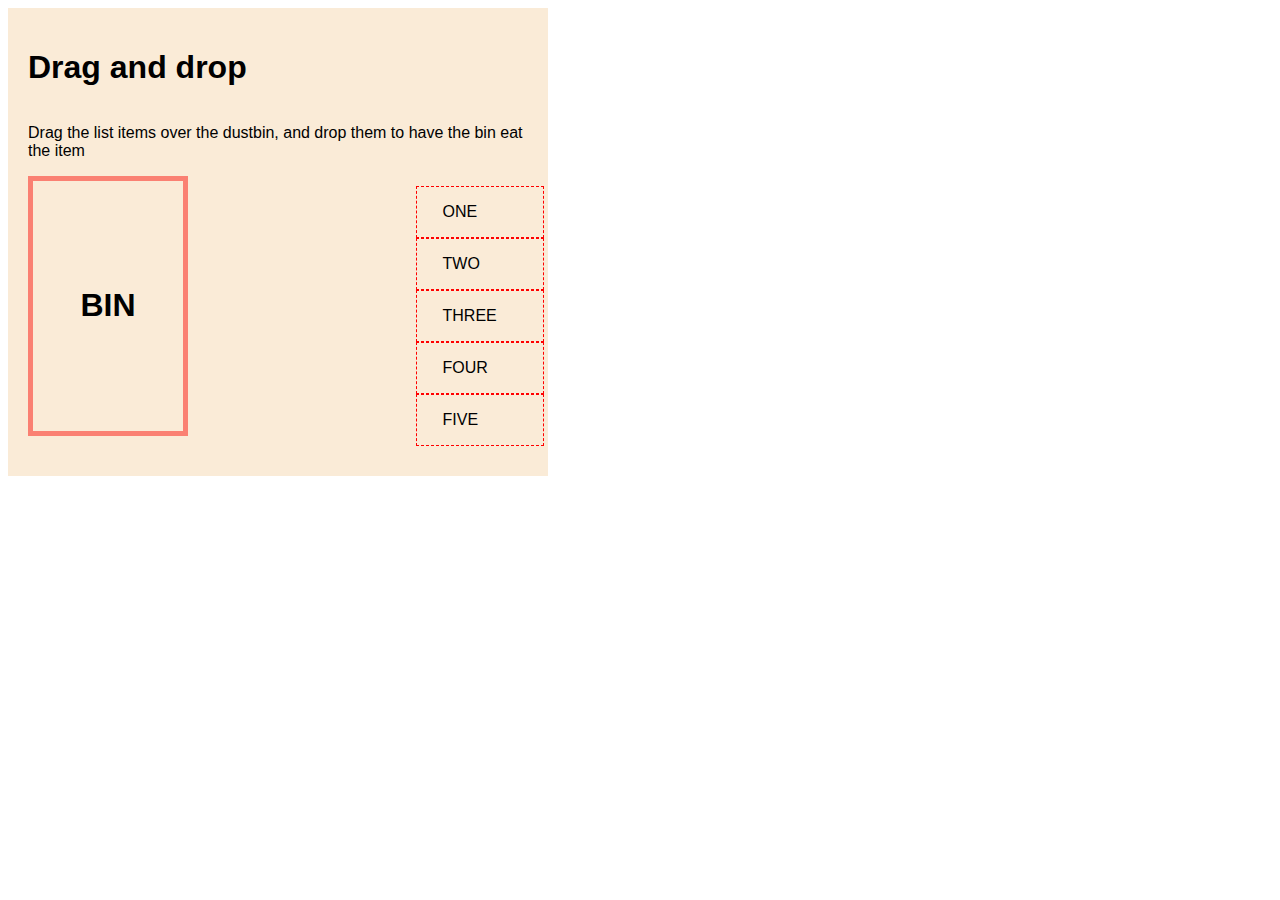
<file: lab7/index.html>
<!DOCTYPE html>
<html lang="en">

<head>
    <meta charset="UTF-8">
    <meta http-equiv="X-UA-Compatible" content="IE=edge">
    <meta name="viewport" content="width=device-width, initial-scale=1.0">
    <title>Drag & Drop</title>
    <link rel="stylesheet" href="./css.css">
</head>

<body>
    <div class="container">
        <h1 class="heading">Drag and drop</h1>
            <p class="text">
                Drag the list items over the dustbin, and drop them to have the bin eat the item
            </p>
        <div class="main">
            <div id="div1" ondrop="drop(event)" ondragover="allowDrop(event)" class="leftc">
                <h1  class="bin-text">BIN</h1>
            </div>
            <div class="rightc">
                    <span class="item" id="one" draggable="true" ondragstart="drag(event)">ONE</span>
                    <span class="item" id="two" draggable="true" ondragstart="drag(event)">TWO</span>
                    <span class="item" id="three" draggable="true" ondragstart="drag(event)">THREE</span>
                    <span class="item" id="four" draggable="true" ondragstart="drag(event)">FOUR</span>
                    <span class="item" id="five" draggable="true" ondragstart="drag(event)">FIVE</span>
            </div>
        </div>
    </div>

    <script src="./js.js"></script>
</body>

</html>
</file>
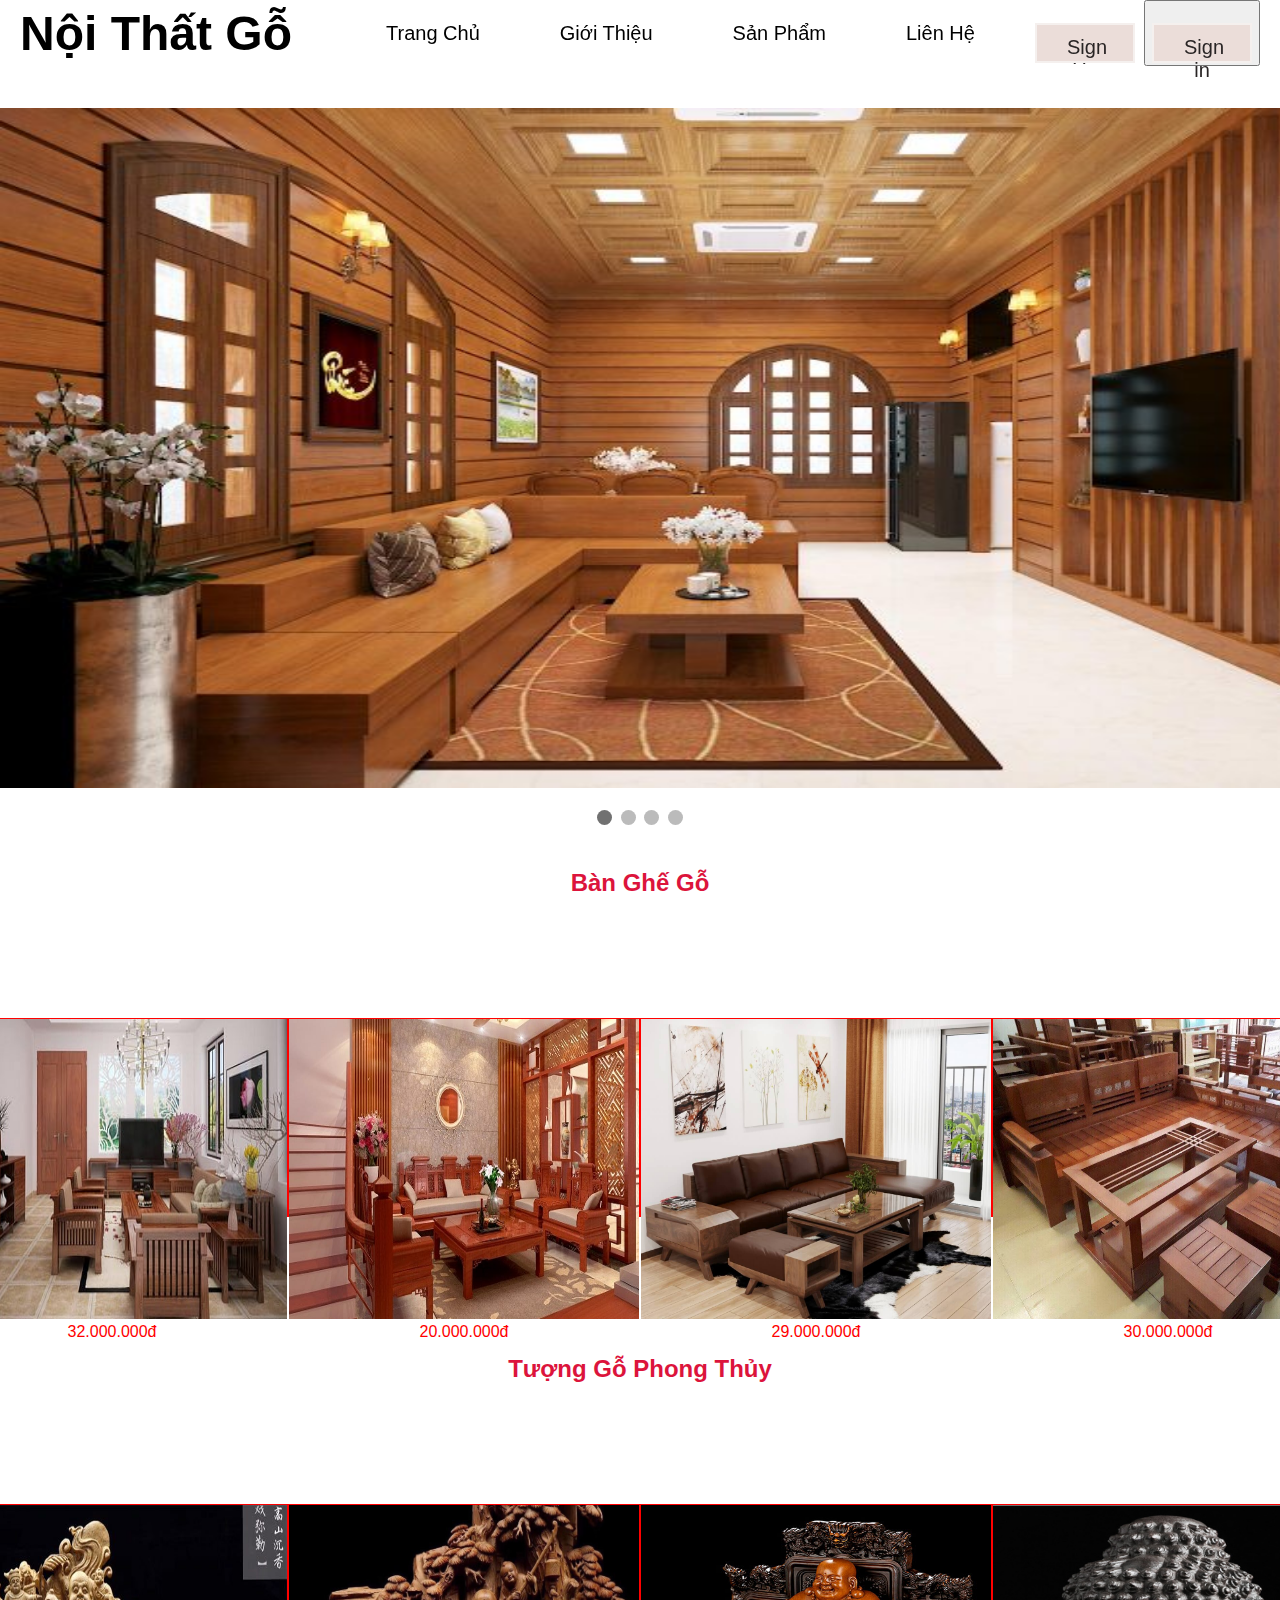
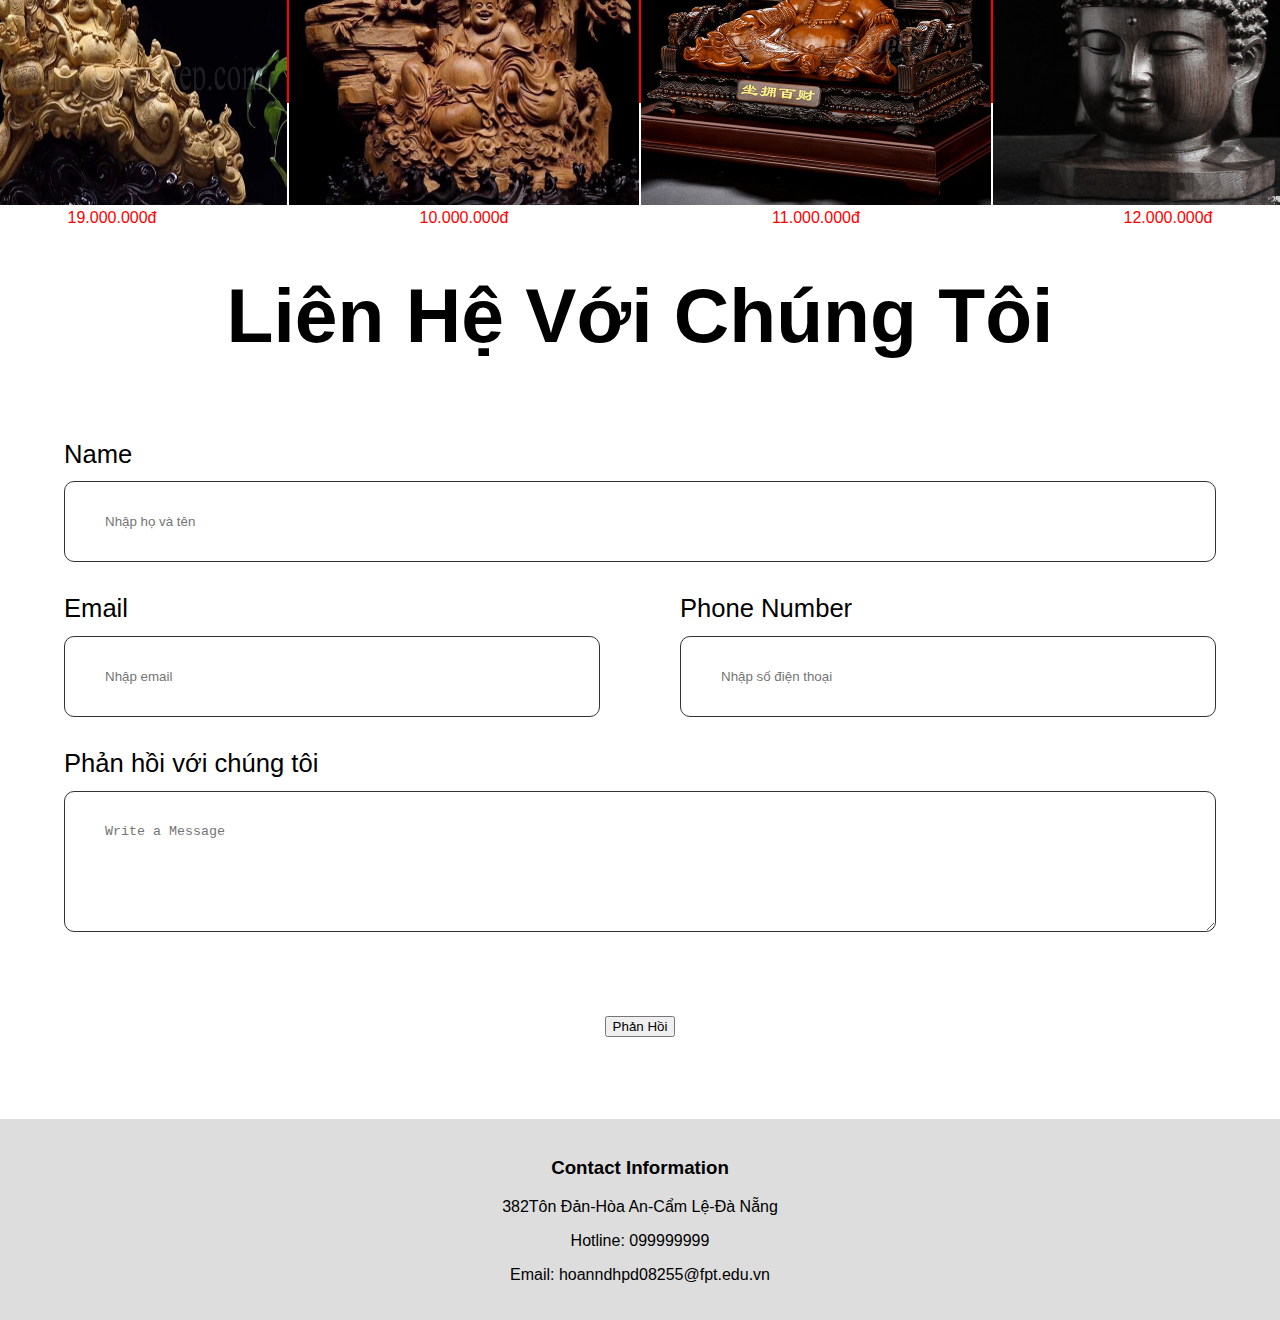
<file: assmengd/html.html>
<!DOCTYPE html>
<html>
<head>
<title>asm</title>
<meta charset="UTF-8">
<meta name="viewport" content="width=device-width, initial-scale=1">
<link rel="stylesheet" href="css.css">
</head>
<body>
  <div class="header-top">
    <div class="container container-wrap">
        <a href="#" class="header-logo">Nội Thất Gỗ</a>
        <ul class="header-menu">
            <li class="menu-item">
                <a href="#" class="menu-link">Trang Chủ</a>
            </li>
            <li class="menu-item">
                <a href="#in4" class="menu-link">Giới Thiệu</a>
            </li>
            <li class="menu-item">
                <a href="#sanp" class="menu-link">Sản Phẩm</a>
            </li>
            <li class="menu-item">
                <a href="#contact" class="menu-link">Liên Hệ</a>
            </li>
        </ul>
        <div class="header-account">
            <button class="account-btn">
                <a href="#!" class="account-link">Sign Up</a>
            </button>
            <button class="btn-red">
                <a href="#!" class="account-link">Sign in</a>
            </button>
        </div>
    </div>


  <div class="slideshow-container" >
    
<div class="header" >
  <div class="mySlides fade"  >
    
    <img src="anh/go do.jpg" style="width:1460px" height="680px">
    <div class="text"></div>
  </div>
  
  <div class="mySlides fade">
    
    <img src="anh/gobasic.jpg" style="width:1460px" height="680px">
    <div class="text"></div>
  </div>
  
  <div class="mySlides fade">
    
    <img src="anh/gohiendai.jpg" style="width:1460px" height="680px">
    <div class="text"></div>
  </div>
  <div class="mySlides fade">  
      <img src="anh/ghegorongphuong.jpg" style="width:1460px" height="680px">
      <div class="text"></div>
    </div>

    
  </div>
  <br>
  
  <div style="text-align:center">
    <span class="dot" onclick="currentSlide(1)"></span> 
    <span class="dot" onclick="currentSlide(2)"></span> 
    <span class="dot" onclick="currentSlide(3)"></span> 
    <span class="dot" onclick="currentSlide(4)"></span>
  </div>
  
</div>

  <div class="main" id="111">
    <h2 style="color: crimson;"id="sanp">Bàn Ghế Gỗ</h2>
    <div class="fakeimg" id="banghe" style="height: 400px;" >
      <div class="banghe" id="banghe"><img src="anh/noithat.jpg" height="300px" width="350px"> <br> 
        <span class="item-des">
          32.000.000đ
        </span>
      </div>
      <div class="banghe" id="banghe"><img src="anh/ban-ghe-phong-khach-2.jpg" height="300px" width="350px"><br> 
        <span class="item-des">
          20.000.000đ
        </span></div>
      <div class="banghe" id="banghe"><img src="anh/banghepk3.jpg" height="300px" width="350px"><br> 
        <span class="item-des">
          29.000.000đ
        </span></div>
      <div class="banghe" id="banghe"><img src="anh/banghephongkhach4.jpg" height="300px" width="350px"><br> 
        <span class="item-des">
          30.000.000đ
        </span></div>
    </div>
    
    <br>
    <h2 style="color: crimson; ;">Tượng Gỗ Phong Thủy</h2>
    <div class="fakeimg" style="height: 400px;;">
    <div class="tuonggo"><img src="anh/5-mau-tuong-go-dep-lam-mua-lam-gio-tao-con-sot-nam-2018-00-1-720x376.jpg" height="300px" width="350px"><br> 
      <span class="item-des">
        19.000.000đ
      </div>
    <div class="tuonggo"><img src="anh/img-7062.jpg" height="300px" width="350px"><br> 
      <span class="item-des">
        10.000.000đ
      </div>
    <div class="tuonggo"><img src="anh/tuong-di-lac-124.jpg" height="300px" width="350px"><br> 
      <span class="item-des">
        11.000.000đ
      </div>
    <div class="tuonggo"><img src="anh/Tuong-Phat-thich-ca-bang-go.jpg" height="300px" width="350px"><br> 
      <span class="item-des">
        12.000.000đ</div>
  </div>
  </div>
</div>
<section id="contact" class="contact ptb-200">
  <div class="container">
      <div class="contact-container">
          <h1 class="contact-heading">Liên Hệ Với Chúng Tôi</h1>
          <form action="" class="contact-form" method="post" id="form-1">
              <div class="form-group">
                  <label for="fullname" class="contact-title">Name</label>
                  <input id="fullname" name="fullname" type="text" placeholder="Nhập họ và tên" class="contact-input" required>
                  <span class="form-message"></span>
              </div>

              <div class="form-group">
                  <div class="input-wrap">
                      <div class="form-group">
                          <label for="email" class="contact-title">Email</label>
                          <input id="email" name="email" type="email" placeholder="Nhập email" class="contact-input" required>
                          <span class="form-message"></span>
                      </div>
                      <div class="form-group">
                          <label for="telphone" class="contact-title">Phone Number</label>
                          <input id="telphone" name="telphone" type="tel" placeholder="Nhập số điện thoại" class="contact-input"
                          required>
                          <span class="form-message"></span>
                      </div>
                  </div>
              </div>

              <div class="form-group">
                  <label for="message" class="contact-title">Phản hồi với chúng tôi</label>
                  <textarea name="message" id="message" cols="30" rows="5" placeholder="Write a Message"
                  class="contact-textarea-message" required></textarea>
                  <span class="form-message"></span>
                  <button type="submit" class="btn-submit">Phản Hồi</button>
              </div>
          </form>
      </div>
  </div>
</section>


<div class="footer">
  <div >
    <div class="contact-info" id="in4">
    <h3>Contact Information</h3>
    <p>382Tôn Đản-Hòa An-Cẩm Lệ-Đà Nẵng</p>
    <p>Hotline: 099999999</p>
    <p>Email: hoanndhpd08255@fpt.edu.vn</p>
    <div class="social-icons">
      <a href="#"><i class="fab fa-facebook"></i></a>
      <a href="#"><i class="fab fa-twitter"></i></a>
      <a href="#"><i class="fab fa-instagram"></i></a>
    </div>
    </div>
</div>
<script src="js.js"></script>
</body>
</html>
</file>
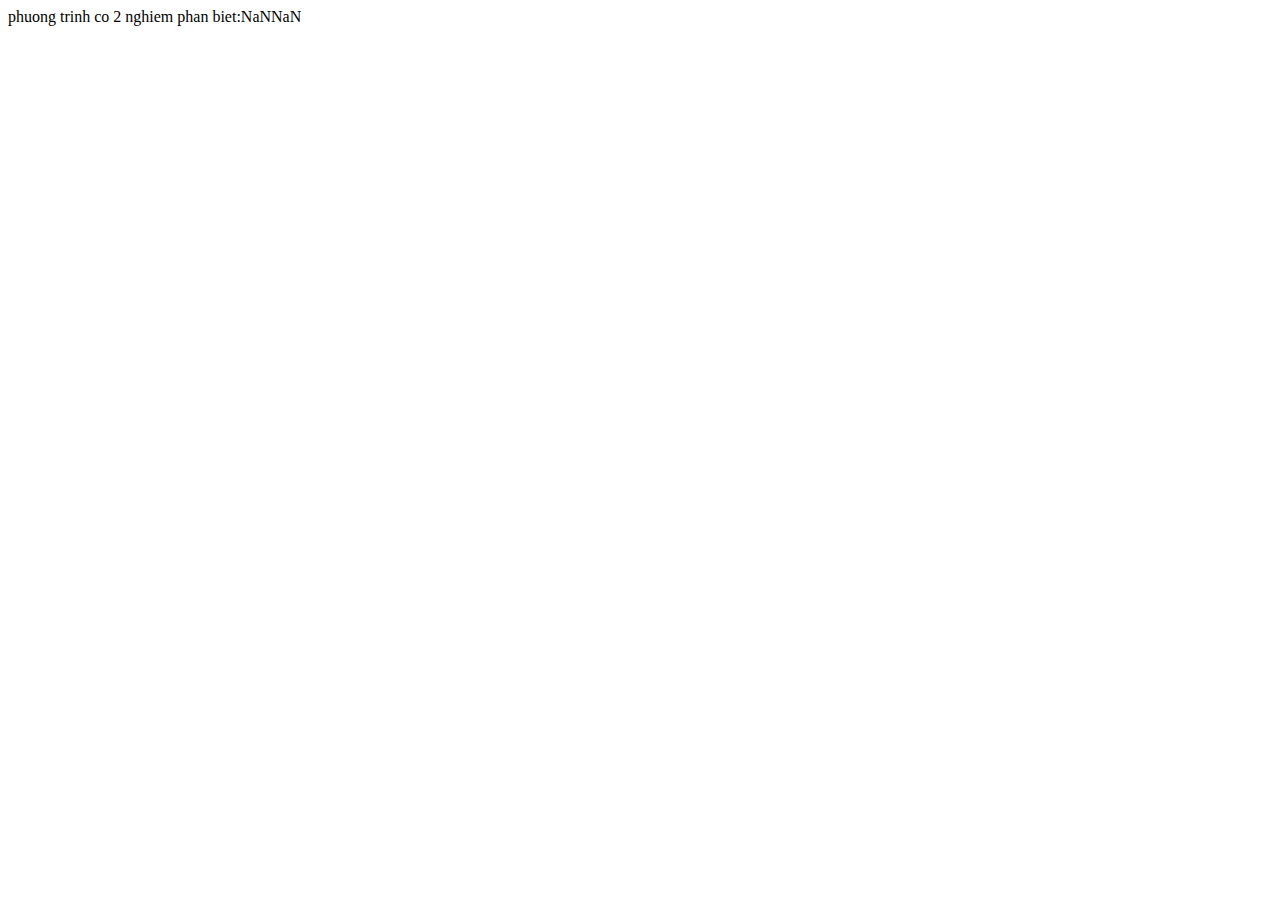
<file: lab2/bai1.html>
<!DOCTYPE html>
<html lang="en">
<head>
    <meta charset="UTF-8">
    <meta http-equiv="X-UA-Compatible" content="IE=edge">
    <meta name="viewport" content="width=device-width, initial-scale=1.0">
    <title>Document</title>
</head>
<body>
    <script src="./bai1.js"></script>
</body>
</html>
</file>
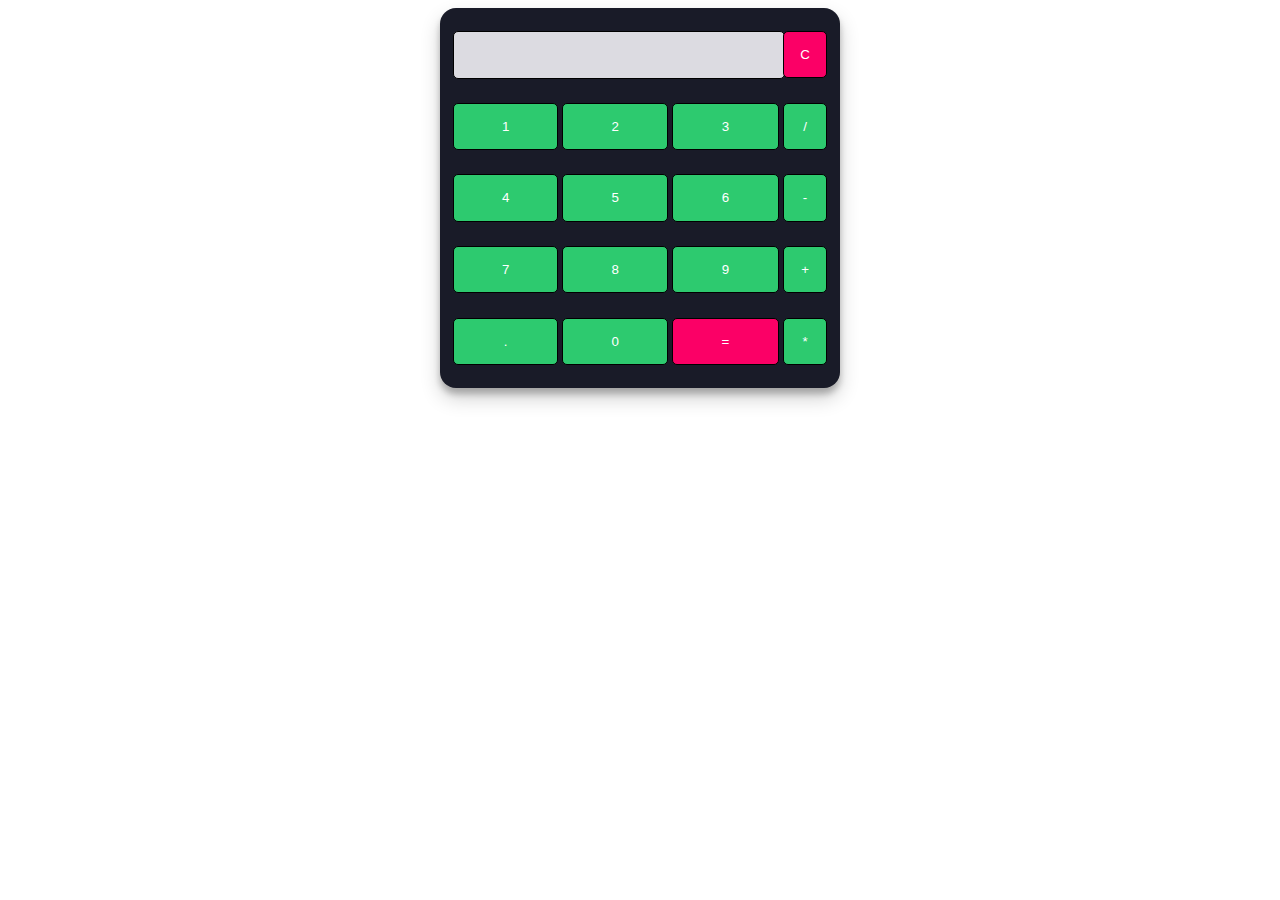
<file: lab3/bai2.html>
<!DOCTYPE html>
<html lang="en" dir="ltr">
<head>
  <meta charset="utf-8">
  <link rel="stylesheet" href="bai2.css">
</head>
<body>
<table class="calculator" >
  <tr>
    <td colspan="3"> <input class="display-box" type="text" id="result" disabled /> </td>
    <td> <input type="button" value="C" onclick="clearScreen()" id="btn" /> </td>
  </tr>
  <tr>
    <td> <input type="button" value="1" onclick="display('1')" /> </td>
    <td> <input type="button" value="2" onclick="display('2')" /> </td>
    <td> <input type="button" value="3" onclick="display('3')" /> </td>
    <td> <input type="button" value="/" onclick="display('/')" /> </td>
  </tr>
  <tr>
    <td> <input type="button" value="4" onclick="display('4')" /> </td>
    <td> <input type="button" value="5" onclick="display('5')" /> </td>
    <td> <input type="button" value="6" onclick="display('6')" /> </td>
    <td> <input type="button" value="-" onclick="display('-')" /> </td>
  </tr>
  <tr>
    <td> <input type="button" value="7" onclick="display('7')" /> </td>
    <td> <input type="button" value="8" onclick="display('8')" /> </td>
    <td> <input type="button" value="9" onclick="display('9')" /> </td>
    <td> <input type="button" value="+" onclick="display('+')" /> </td>
  </tr>
  <tr>
    <td> <input type="button" value="." onclick="display('.')" /> </td>
    <td> <input type="button" value="0" onclick="display('0')" /> </td>
    <td> <input type="button" value="=" onclick="calculate()" id="btn" /> </td>
    <td> <input type="button" value="*" onclick="display('*')" /> </td>
  </tr>
</table>
<script type="text/javascript" src="bai2.js"></script>
</body>
</file>
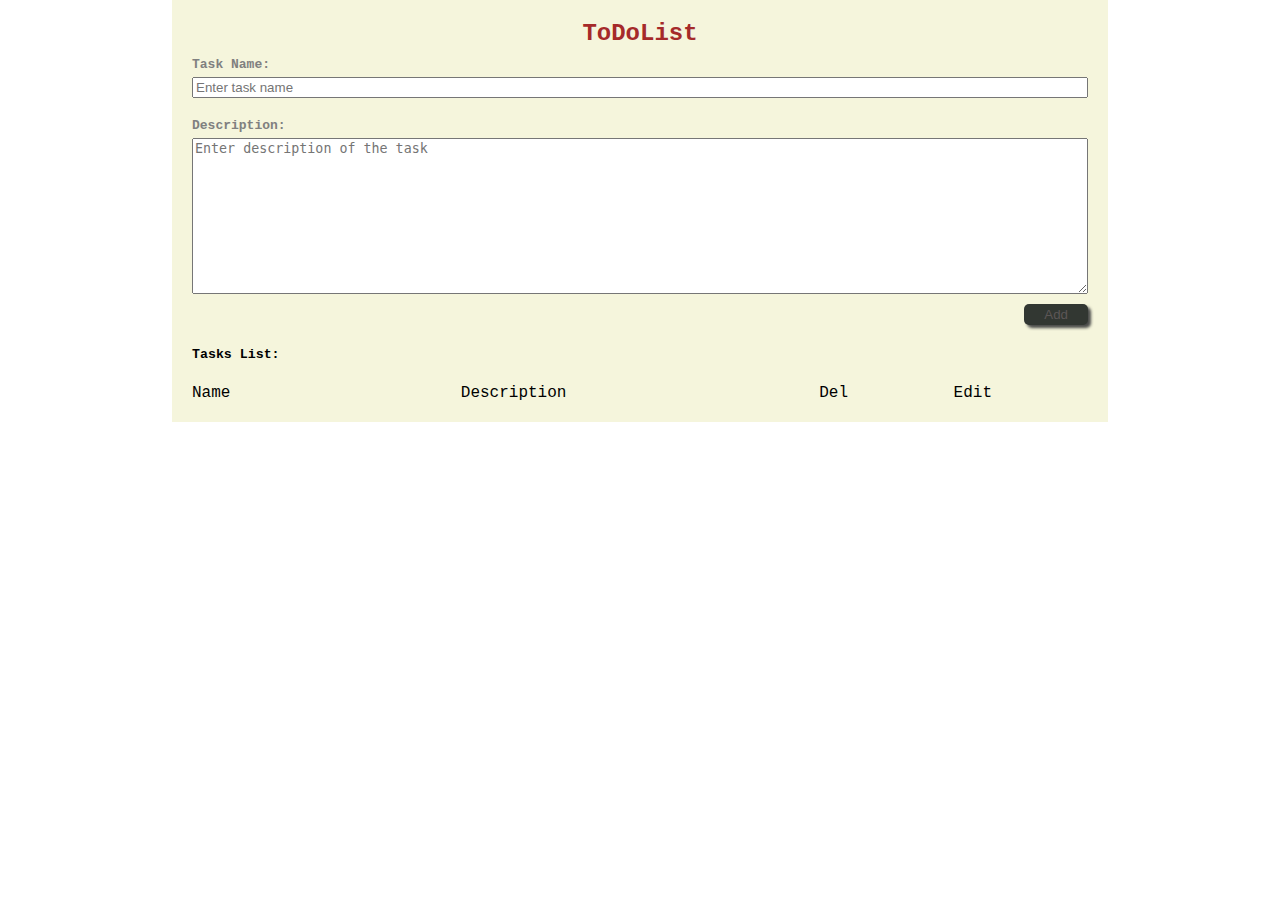
<file: lab5/lab5.html>
<!DOCTYPE html>
<html lang="en">
<head>
    <meta charset="UTF-8">
    <meta http-equiv="X-UA-Compatible" content="IE=edge">
    <meta name="viewport" content="width=device-width, initial-scale=1.0">
    <title>TODO LIST</title>
    <link rel="stylesheet" href="lab5.css">
</head>
<body>
    <div class="wrapper">
        <span class="title">ToDoList</span>
        <label for="">Task Name:</label>
        <input type="text" name="task-name" id="task-name" placeholder="Enter task name">
        <label for="" class="description">Description:</label>
        <textarea name="task-description" id="task-description" cols="30" rows="10"
            placeholder="Enter description of the task"></textarea>
        <div class="buttonrow">
            <button id="btnAdd" class="btn btn-disabled" disabled="true">Add</button>
        </div>
        <h5>Tasks List:</h5>
        <section id="task-list">
            <div class="row">
                <div class="name">Name</div>
                <div class="des">Description</div>
                <div class="del">Del</div>
                <div class="edit">Edit</div>
            </div>
        </section>
    </div>
    <script src="./lab5.js"></script>
</body>
</html>
</file>
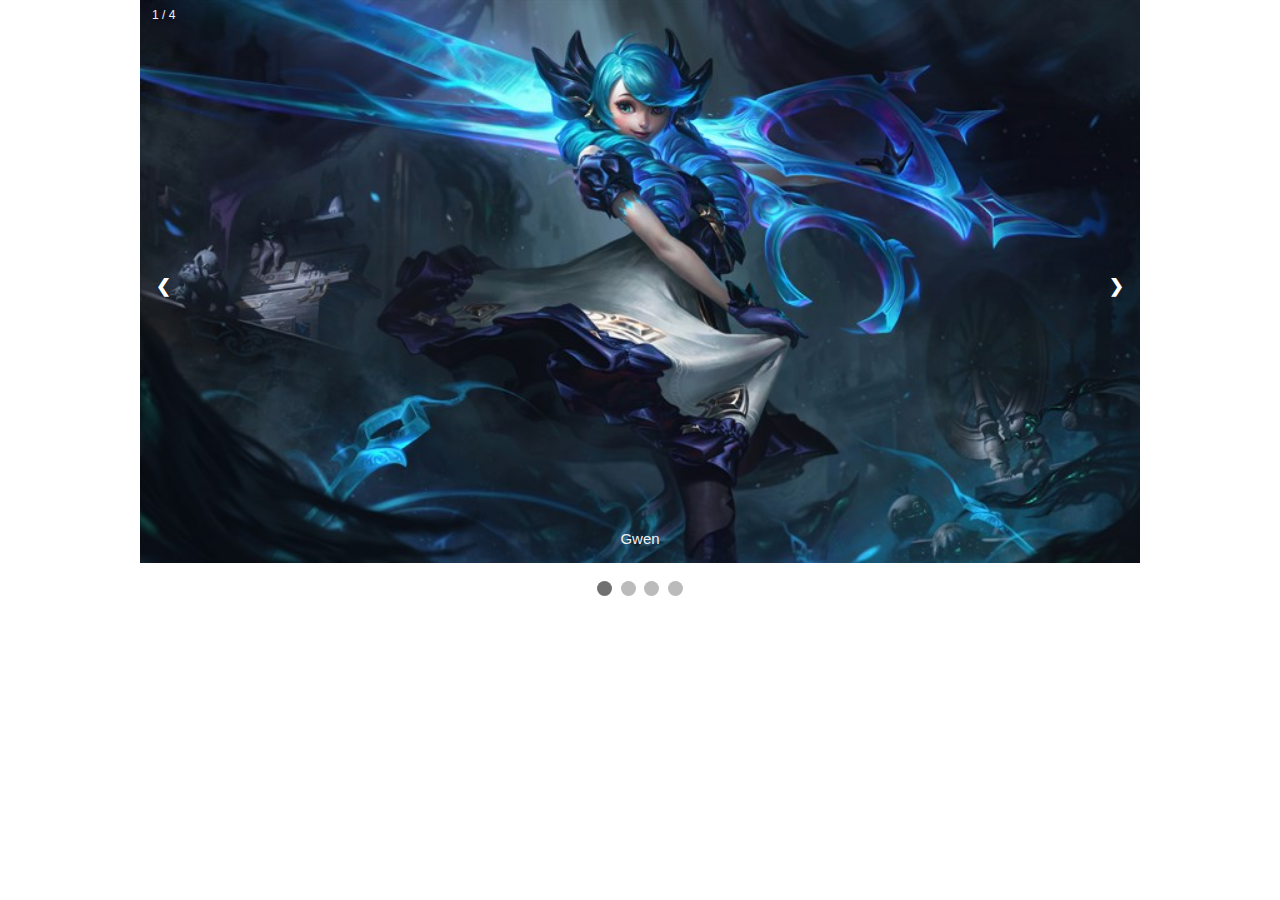
<file: lab6 (2)/bai.html>
<!DOCTYPE html>
<html lang="en">
<head>
    <meta charset="UTF-8">
    <meta http-equiv="X-UA-Compatible" content="IE=edge">
    <meta name="viewport" content="width=device-width, initial-scale=1.0">
    <title>Document</title>
    <link rel="stylesheet" href="css.css">
</head>
<body>
   

<div class="slideshow-container">

<div class="mySlides fade">
  <div class="numbertext">1 / 4</div>
  <img src="hinhanh/gwen-800x450.jpg" style="width:100%">
  <div class="text">Gwen</div>
</div>

<div class="mySlides fade">
  <div class="numbertext">2 / 4</div>
  <img src="hinhanh/hinh-nen-tuong-Irelia-trong-lien-minh-huyen-thoai-23.jpg" style="width:100%">
  <div class="text">Irelia</div>
</div>

<div class="mySlides fade">
  <div class="numbertext">3 / 4</div>
  <img src="hinhanh/Invictus_Gaming_Fiora_Wallpaper_LOL_1920x1080.jpg" style="width:100%">
  <div class="text">Fiora</div>
</div>
<div class="mySlides fade">
    <div class="numbertext">4 / 4</div>
    <img src="hinhanh/Kaisa_16.jpg" style="width:100%">
    <div class="text">Kaisa</div>
  </div>

<a class="prev" onclick="plusSlides(-1)">❮</a>
<a class="next" onclick="plusSlides(1)">❯</a>

</div>
<br>

<div style="text-align:center">
  <span class="dot" onclick="currentSlide(1)"></span> 
  <span class="dot" onclick="currentSlide(2)"></span> 
  <span class="dot" onclick="currentSlide(3)"></span> 
  <span class="dot" onclick="currentSlide(4)"></span>
</div>

<script>
let slideIndex = 1;
showSlides(slideIndex);

function plusSlides(n) {
  showSlides(slideIndex += n);
}

function currentSlide(n) {
  showSlides(slideIndex = n);
}

function showSlides(n) {
  let i;
  let slides = document.getElementsByClassName("mySlides");
  let dots = document.getElementsByClassName("dot");
  if (n > slides.length) {slideIndex = 1}    
  if (n < 1) {slideIndex = slides.length}
  for (i = 0; i < slides.length; i++) {
    slides[i].style.display = "none";  
  }
  for (i = 0; i < dots.length; i++) {
    dots[i].className = dots[i].className.replace(" active", "");
  }
  slides[slideIndex-1].style.display = "block";  
  dots[slideIndex-1].className += " active";
}
</script>

</body>
</html>
</file>
<file: lab7/css.css>
.container{
    width: 500px;
    background-color: antiquewhite;
    padding: 20px;
    font-family: 'Segoe UI', Tahoma, Geneva, Verdana, sans-serif;
    display: flex;
    flex-direction: column;
}
.main{
    display: flex;
    flex-direction: row;
    justify-content: space-between;
}
.leftc{
    border: 5px solid salmon;
    width: 150px;
    height: 250px;
    display: flex;
    flex-direction: column;
    justify-content: center;
    align-items: center;
}
.rightc{
    padding: 10px;
    display: flex;
    flex-direction: column;
    align-items: start;
    justify-content: center;
}
.item{
    display: block;
    width: 100px;
    height: 50px;
    border: 1px dashed red;
    line-height: 50px;
    padding-left: 25%;
}
</file>
<file: assmengd/css.css>
* {
    box-sizing: border-box;
  }
  
  /* Style the body */
  body {
    font-family: Arial;
    margin: 0;
  }
.container {
  max-width: 1240px;
  margin: 0 auto;
}
.container-wrap {
  position: fixed;
  top :0; 
  left: 0;
  right : 0;
  display:flex;
  justify-content: space-between;
  align-items: center;
}
.header-top {
  top: 0;
  left: 0;
  right: 0;
  padding: 3rem 0;    
  background-color: var(--white-color);
  z-index: 2;
}

.header-logo,
.footer-logo {
    font-size: 3rem;
    font-weight: 600;
    color: var(--second-color);
    text-decoration: none;
}

.header-menu,
.footer-menu {
    display: flex;
    align-items: center;
    gap: 5rem;
    list-style: none;
    font-size: 20px;
    font-weight: 200px;
}

.menu-link {
    text-decoration: none;
    color: var(--second-color);
}

.menu-link:hover {
    border-bottom: 2px solid var(--primary-color);
}

.header-account {
    display: flex;
    align-items: center;
    gap: 3px;
    font-weight: 300;
    font-size: 30px;
}

.account-btn {
    border: none;
    outline: none;
    border-radius: 7px;
    overflow: hidden;
    background-color: var(--white-color);
}

.account-link {
    display: block;
    padding: 11px 30px;
    color: var(--second-color);
    text-decoration: none;
    width: 100px;
    height: 40px;
    margin-top: 20px;
    background-color: transparent;
    border: 2px solid rgb(245, 240, 238);
    color: rgb(41, 37, 37);
    cursor: pointer;
    font-size: 20px;
    transition: all 0.5s  ease;
  }


.account-btn:hover a{
    background-color: #F3F3F3;
    box-shadow: 0 0.09rem 3.125rem 0 rgba(0, 0, 0, 0.1);
    transition: linear 0.25s;
}
.item-des{
  display: flex;
  justify-content: center;
  color: red;
}
.account-text button:hover {
  background-color: rgb(248, 246, 245);

}
  .account-link{
    background-color: rgb(235, 221, 217);
  
  }
  /* Header/logo Title */
  .header {
    padding: 0px;
    text-align: center;
    color: white;
    margin-top: 60px;
  }
  
  /* Style the top navigation bar */
  .navbar {
    display: flex;
    background-color: #333;
  }
  
  /* Style the navigation bar links */
  .navbar a {
    color: white;
    padding: 14px 20px;
    text-decoration: none;
    text-align: center;
  }
  
  /* Change color on hover */
  .navbar a:hover {
    background-color: #ddd;
    color: black;
  }
  
  /* Column container */
  .row {  
    display: flex;
    flex-wrap: wrap;
  }
  
  /* Create two unequal columns that sits next to each other */
  /* Sidebar/left column */
  .side {
    flex: 30%;
    background-color: #f1f1f1;
    padding: 20px;
  }
  
  /* Main column */
  .main {
    text-align: center;
    flex: 70%;
    background-color: white;
    padding: 20px;
  }
  .banghe {
    border: 1px solid red;
    margin-top: 1px;
  }
  .tuonggo{ border: 1px solid red;
    margin-top: 1px;
  }
  
  /* Fake image, just for this example */
  .fakeimg { 
    width: 100%;
    padding: 100px;
    display: flex;
    justify-content: center;
  }
  
  /* Footer */
  .footer {
    padding: 20px;
    text-align: center;
    background: #ddd;
  }
  
  /* Responsive layout - when the screen is less than 700px wide, make the two columns stack on top of each other instead of next to each other */
  @media screen and (max-width: 700px) {
    .row, .navbar {   
      flex-direction: column;
    }
  }
  
/*sasd*/
.prev, .next {
  cursor: pointer;
  position: absolute;
  top: 50%;
  width: auto;
  padding: 16px;
  margin-top: -22px;
  color: white;
  font-weight: bold;
  font-size: 18px;
  transition: 0.6s ease;
  border-radius: 0 3px 3px 0;
  user-select: none;
}


.next {
  right: 0;
  border-radius: 3px 0 0 3px;
}


.prev:hover, .next:hover {
  background-color: rgba(0,0,0,0.8);
}


.text {
  color: #f2f2f2;
  font-size: 15px;
  padding: 8px 12px;
  position: absolute;
  bottom: 8px;
  width: 100%;
  text-align: center;
}

.numbertext {
  color: #f2f2f2;
  font-size: 12px;
  padding: 8px 12px;
  position: absolute;
  top: 0;
}

.dot {
  cursor: pointer;
  height: 15px;
  width: 15px;
  margin: 0 2px;
  background-color: #bbb;
  border-radius: 50%;
  display: inline-block;
  transition: background-color 0.6s ease;
}

.active, .dot:hover {
  background-color: #717171;
}


.fade {
  animation-name: fade;
  animation-duration: 1.5s;
}

@keyframes fade {
  from {opacity: .4} 
  to {opacity: 1}
}


@media only screen and (max-width: 300px) {
  .prev, .next,.text {font-size: 11px}
}
.contact-container {
  width: 100%;
  max-width: 72rem;
  height: 53rem;
  margin: 0 auto;
}

.contact-heading {
  margin: 0;
  color: var(--second-color);
  font-weight: 600;
  font-size: 4.8rem;
  margin-bottom: 5rem;
  text-align: center;
}

.contact-title {
  display: block;
  margin-bottom: 0.8rem;
  font-weight: 500;
  font-size: 1.6rem;
  cursor: pointer;
}

.contact-input {
  border: 1px solid #333;
  padding: 2rem 2.5rem;
  margin-bottom: 2rem;
  outline: none;
  border-radius: 10px;
  width: 100%;
  color: #4F4F4F;
}

.contact-textarea-message {
  border: 1px solid #333;
  outline: none;
  border-radius: 10px;
  width: 100%;
  color: #4F4F4F;
  padding: 2rem 2.5rem;
  
}
.input-wrap {
  display: flex;
  gap: 5rem;
}
.form-group {
  flex: 1;
}


.btn-submit {
  display: block;
  margin: 5rem auto;
}
</file>
<file: lab3/bai2.css>
.calculator {
    padding: 10px;
    border-radius: 1em;
    height: 380px;
    width: 400px;
    margin: auto;
    background-color: #191b28;
    box-shadow: rgba(0, 0, 0, 0.19) 0px 10px 20px, rgba(0, 0, 0, 0.23) 0px 6px 6px;
}
.display-box {
    font-family: 'Orbitron', sans-serif;
    background-color: #dcdbe1;
    border: solid black 0.5px;
    color: black;
    border-radius: 5px;
    width: 100%;
    height: 65%;
}
#btn {
    background-color: #fb0066;
}
input[type=button] {
    font-family: 'Orbitron', sans-serif;
    background-color: #2dca6f;
    color: white;
    border: solid black 0.5px;
    width: 100%;
    border-radius: 5px;
    height: 70%;
    outline: none;
}
input:active[type=button] {
    background: #e5e5e5;
    -webkit-box-shadow: inset 0px 0px 5px #c1c1c1;
    -moz-box-shadow: inset 0px 0px 5px #c1c1c1;
    box-shadow: inset 0px 0px 5px #c1c1c1;
}
</file>
<file: lab5/lab5.css>
body {
    font-family: 'Courier New', Courier, monospace;
    margin: 0px;
    padding: 0px;
}

.wrapper {
    display: flex;
    flex-direction: column;
    width: 70%;
    background-color: beige;
    padding: 20px;
    margin: auto;
}

.title {
    text-align: center;
    font-weight: bold;
    color: brown;
    margin-bottom: 10px;
    font-size: x-large;
}

label {
    font-size: small;
    font-weight: bold;
    color: grey;
    margin-bottom: 5px;
}

#task-name {
    margin-bottom: 20px;
}

#task-description {
    margin-bottom: 10px;
}

.buttonrow {
    display: flex;
    flex-direction: row;
    justify-content: end;
}

.btn {
    padding: 3px 20px 3px 20px;
    border: 0px;
    background-color: green;
    color: white;
    box-shadow: 3px 3px 3px rgb(1, 96, 1);
    border-radius: 5px;
}

.btn:hover {
    background-color: rgba(0, 128, 0, 0.833);
}

.btn-disabled {
    background-color: rgb(50, 55, 50);
    color: rgb(92, 86, 86);
    box-shadow: 3px 3px 3px rgb(74, 75, 74);
}

.btn-disabled:hover {
    background-color: rgba(50, 55, 50, 0.943);
}

.row {
    display: grid;
    grid-template-columns: 30% 40% 15% 15%;
}
</file>
<file: lab6 (2)/css.css>
* {box-sizing: border-box}
body {font-family: Verdana, sans-serif; margin:0}
.mySlides {display: none}
img {vertical-align: middle;}


.slideshow-container {
  max-width: 1000px;
  position: relative;
  margin: auto;
}


.prev, .next {
  cursor: pointer;
  position: absolute;
  top: 50%;
  width: auto;
  padding: 16px;
  margin-top: -22px;
  color: white;
  font-weight: bold;
  font-size: 18px;
  transition: 0.6s ease;
  border-radius: 0 3px 3px 0;
  user-select: none;
}


.next {
  right: 0;
  border-radius: 3px 0 0 3px;
}


.prev:hover, .next:hover {
  background-color: rgba(0,0,0,0.8);
}


.text {
  color: #f2f2f2;
  font-size: 15px;
  padding: 8px 12px;
  position: absolute;
  bottom: 8px;
  width: 100%;
  text-align: center;
}


.numbertext {
  color: #f2f2f2;
  font-size: 12px;
  padding: 8px 12px;
  position: absolute;
  top: 0;
}


.dot {
  cursor: pointer;
  height: 15px;
  width: 15px;
  margin: 0 2px;
  background-color: #bbb;
  border-radius: 50%;
  display: inline-block;
  transition: background-color 0.6s ease;
}

.active, .dot:hover {
  background-color: #717171;
}


.fade {
  animation-name: fade;
  animation-duration: 1.5s;
}

@keyframes fade {
  from {opacity: .4} 
  to {opacity: 1}
}


@media only screen and (max-width: 300px) {
  .prev, .next,.text {font-size: 11px}
}
</file>
